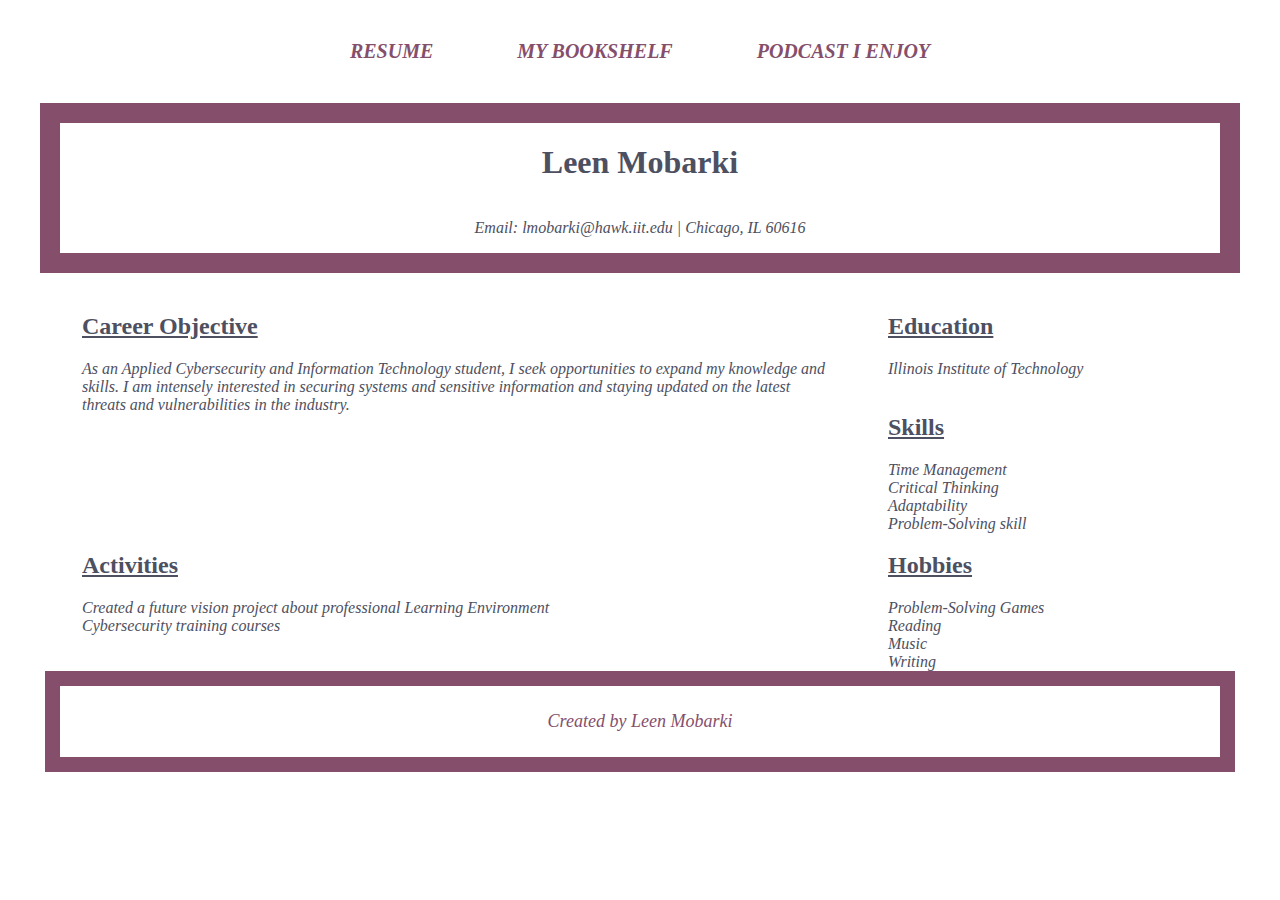
<file: index.html>
<!DOCTYPE html>
<html lang="en">
  <head>
    <meta charset="UTF-8">
    <link rel="stylesheet" type="text/css" href="css/normalize.css">
    <link rel="stylesheet" href="css/style.css">
    <title>Resume</title>
  </head>
  <body>
    <div id="page-wrapper">
      <header>	
        <nav> 
          <ul><!--Pages-->
            <li><a href="index.html">Resume</a></li>
            <li><a href="books.html">My Bookshelf</a></li>
            <li><a href="podcast.html">Podcast I Enjoy</a></li>
          </ul>
        </nav>
      </header>
    </div>
    <div id="name">
      <h1>Leen Mobarki</h1>
      <p>Email: lmobarki@hawk.iit.edu | Chicago, IL 60616</p>
    </div>
    <div id="Objective"> 
      <h2>Career Objective</h2>
      <p>As an Applied Cybersecurity and Information Technology student, I seek opportunities to expand my knowledge and skills. I am intensely interested in securing systems and sensitive information and staying updated on the latest threats and vulnerabilities in the industry.</p>
    </div>
    <div id="Education">
      <h2>Education</h2>
      <p>Illinois Institute of Technology</p>
    </div>
    <div id="Skills"> 
      <h2>Skills</h2>
      <ul>
        <li>Time Management</li>
        <li>Critical Thinking</li>
        <li>Adaptability</li>
        <li>Problem-Solving skill</li>			
      </ul>
    </div>
    <div id="Activities">
      <h2>Activities</h2>
      <ul>
        <li>Created a future vision project about professional Learning Environment</li>
        <li>Cybersecurity training courses</li>
      </ul>
    </div>
    <div id="Hobbies">
      <h2>Hobbies</h2>
      <ul>
        <li>Problem-Solving Games</li>
        <li>Reading</li>
        <li>Music</li>
        <li>Writing</li>			
      </ul>
    </div>
    <footer>
      <p>Created by Leen Mobarki</p>
    </footer>
  </body>
</html>
</file>
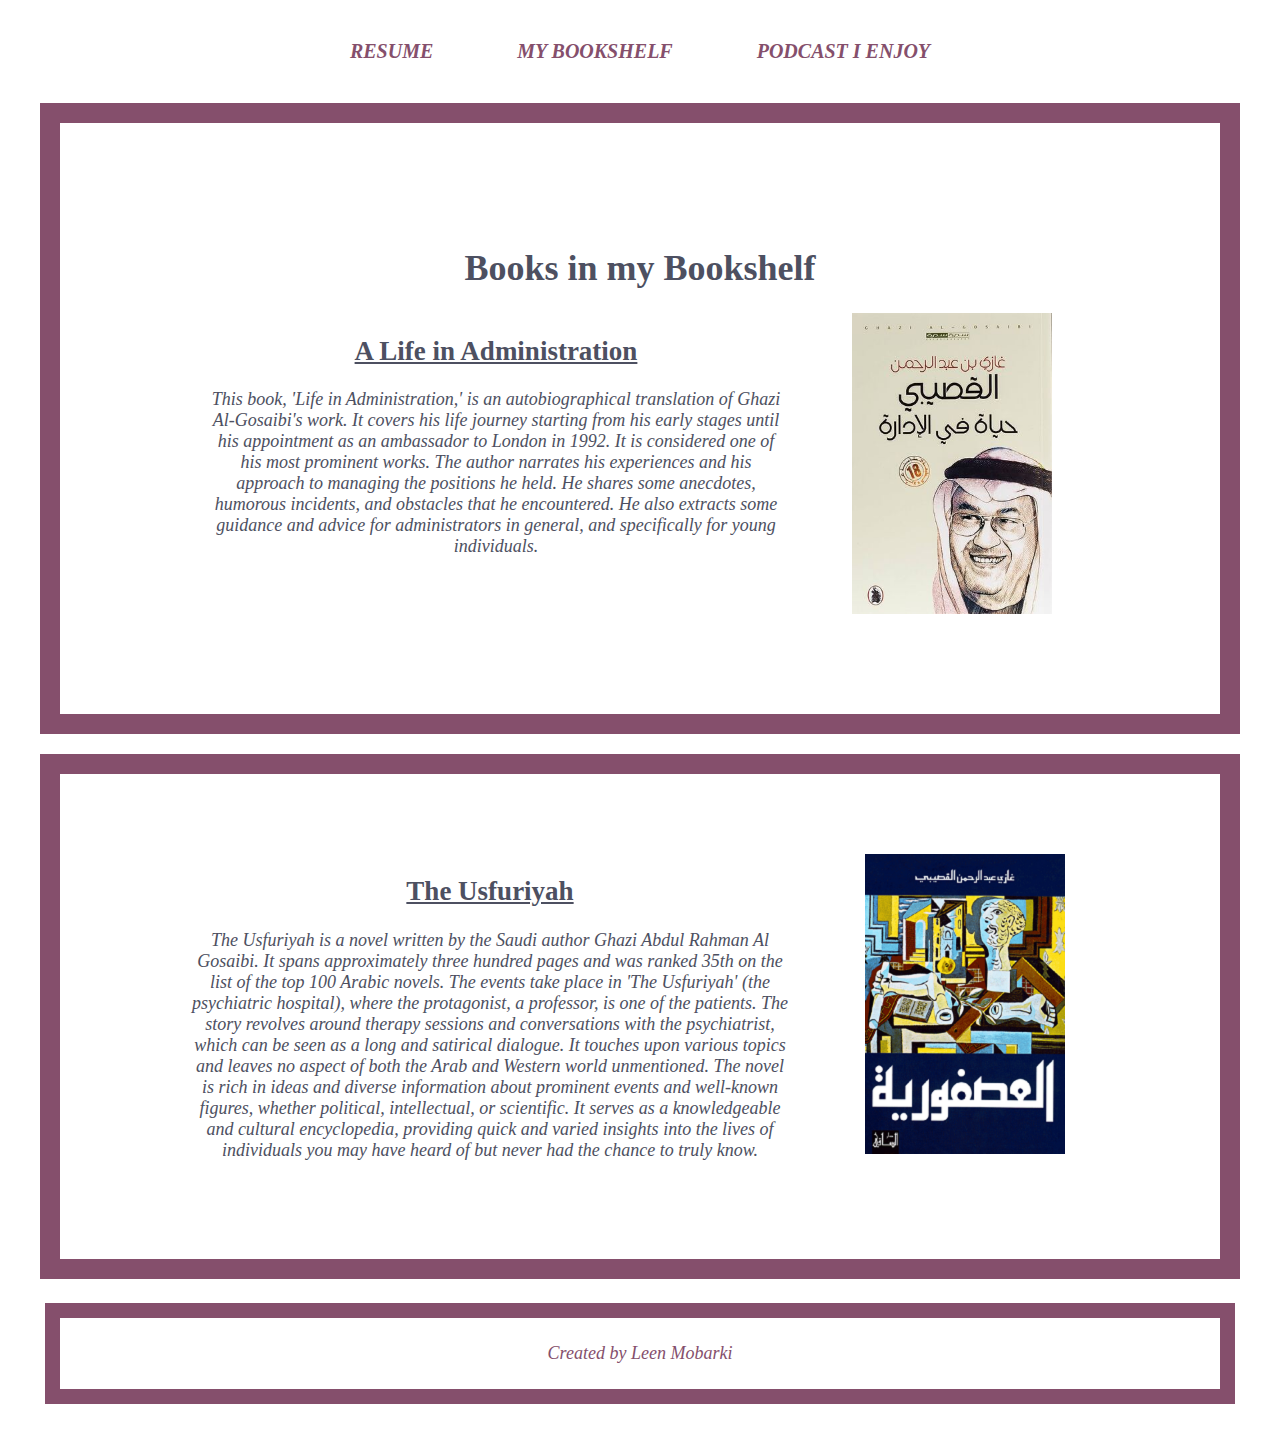
<file: books.html>
<!DOCTYPE html>
<html lang="en">
  <head>
    <meta charset="UTF-8">
    <link rel="stylesheet" type="text/css" href="css/normalize.css">
    <link rel="stylesheet" href="css/style.css">
    <title>My Bookshelf</title>
  </head>
  <body>
    <header>
      <nav>
        <ul><!--pages-->
          <li><a href="index.html">Resume</a></li>
          <li><a href="books.html">My Bookshelf</a></li>
          <li><a href="podcast.html">Podcast I Enjoy</a></li>
        </ul>
      </nav>
    </header>
    <section class="section">
      <div id="boks">
        <h1>Books in my Bookshelf</h1>
        <div id="A_Administration">
          <div id="box">
            <h2>A Life in Administration</h2>
            <p>This book, 'Life in Administration,' is an autobiographical translation of Ghazi Al-Gosaibi's work. It covers his life journey starting from his early stages until his appointment as an ambassador to London in 1992. It is considered one of his most prominent works. The author narrates his experiences and his approach to managing the positions he held. He shares some anecdotes, humorous incidents, and obstacles that he encountered. He also extracts some guidance and advice for administrators in general, and specifically for young individuals.</p>
          </div>
          <div id="boxright">
            <img src="images/alifeinadministration.jpg" alt="The book cover of A Life in Administration by Ghazi Al-Gosaibi">
          </div>
        </div>
	  </div>
    </section>
      <section class="section">
        <div id="TheUsfuriya">
          <div id="box">
            <h2>The Usfuriyah</h2>
            <p>The Usfuriyah is a novel written by the Saudi author Ghazi Abdul Rahman Al Gosaibi. It spans approximately three hundred pages and was ranked 35th on the list of the top 100 Arabic novels. The events take place in 'The Usfuriyah' (the psychiatric hospital), where the protagonist, a professor, is one of the patients. The story revolves around therapy sessions and conversations with the psychiatrist, which can be seen as a long and satirical dialogue. It touches upon various topics and leaves no aspect of both the Arab and Western world unmentioned. The novel is rich in ideas and diverse information about prominent events and well-known figures, whether political, intellectual, or scientific. It serves as a knowledgeable and cultural encyclopedia, providing quick and varied insights into the lives of individuals you may have heard of but never had the chance to truly know.</p>
          </div>
          <div id="boxright">
            <img src="images/alasfuriyah.png" alt="Book cover of The Usfuriyah by Ghazi Al-Gosaibi">
          </div>
        </div>
    </section>
    <footer>
      <p>Created by Leen Mobarki</p>
    </footer>
  </body>
</html>
</file>
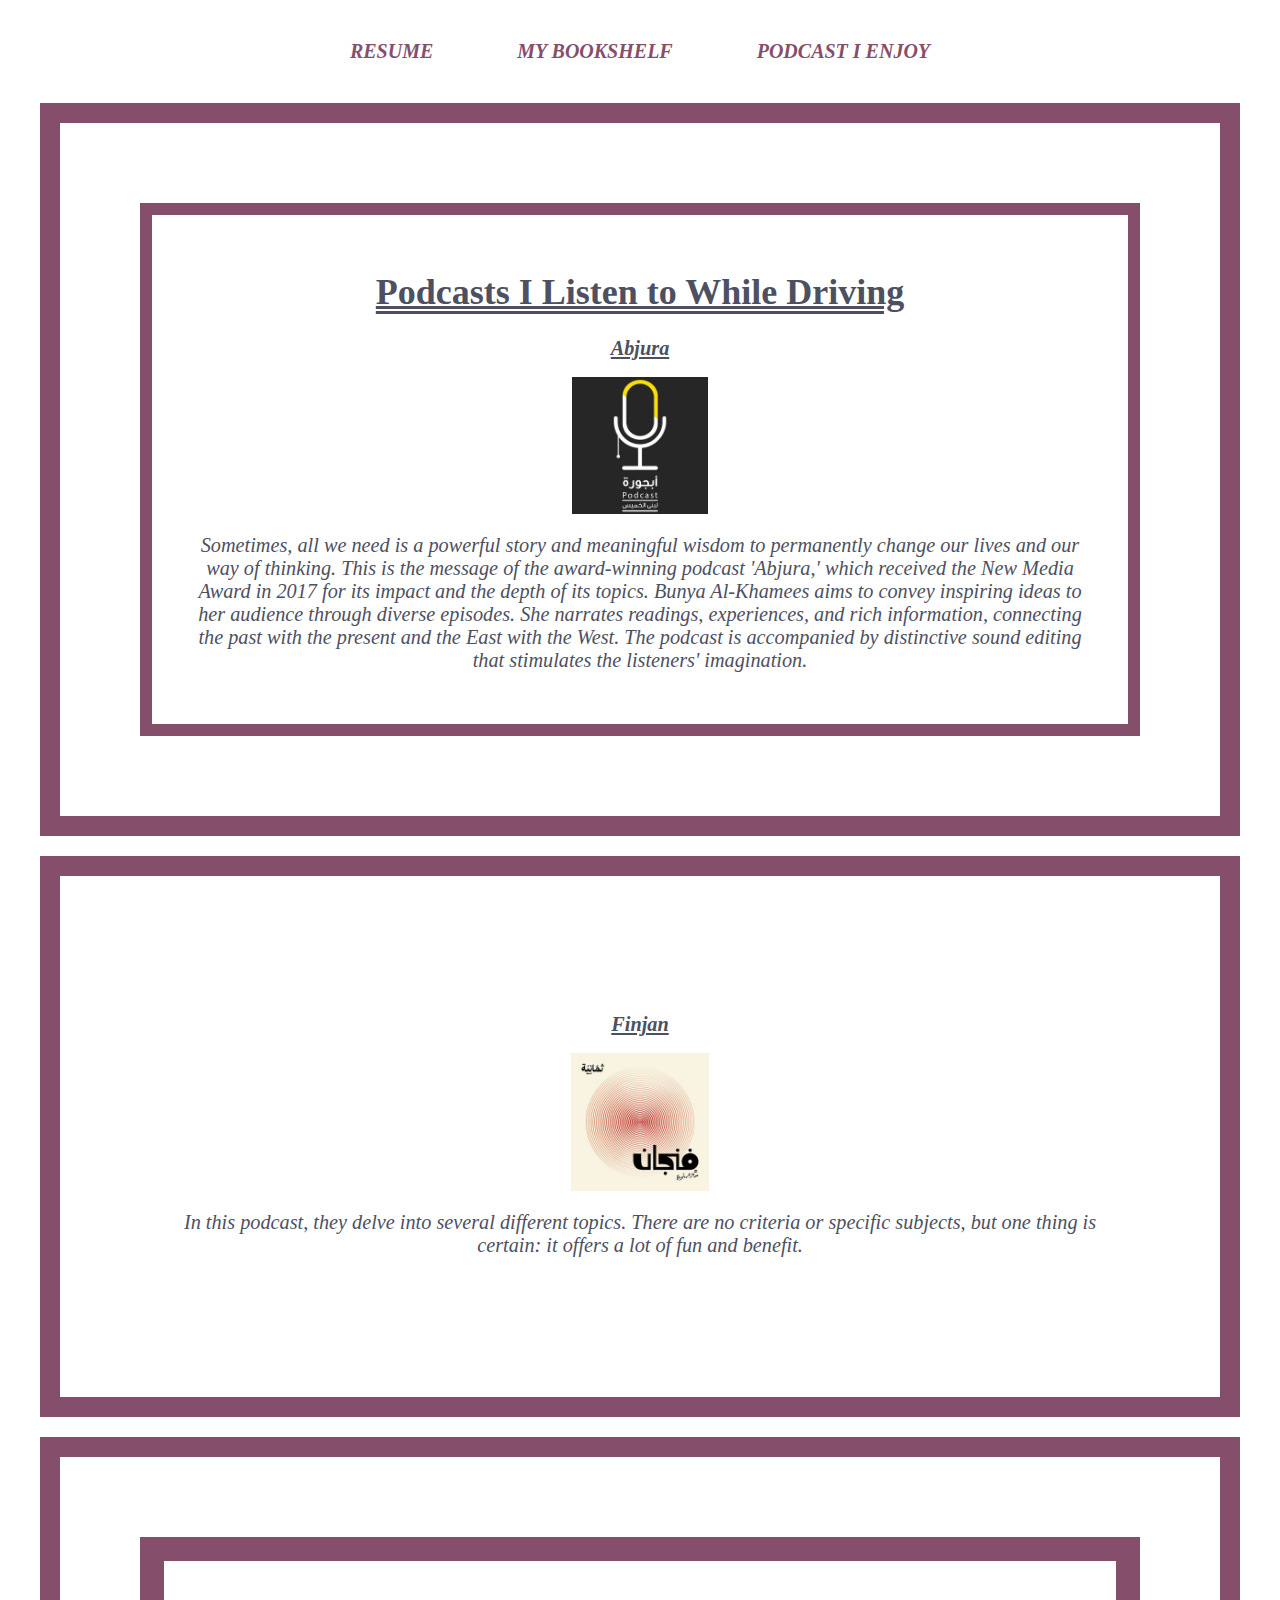
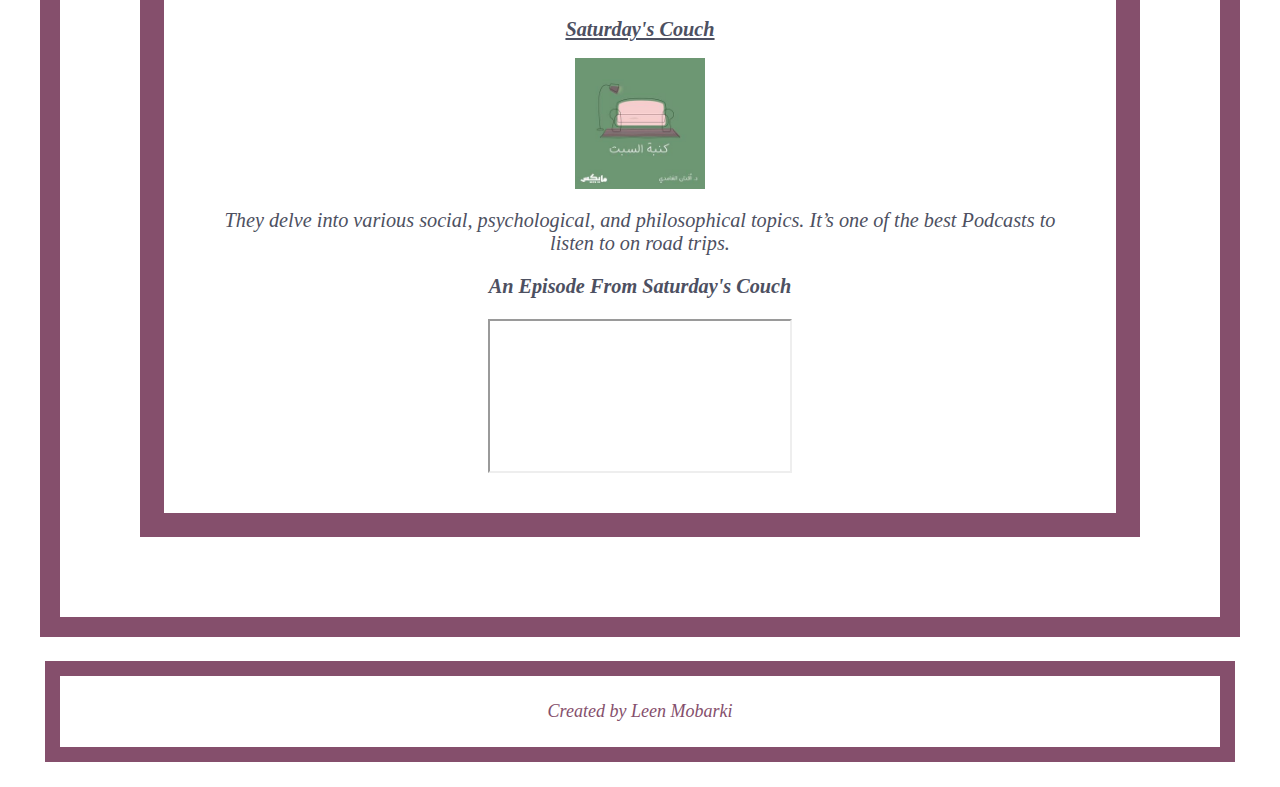
<file: podcast.html>
<!DOCTYPE html>
<html lang="en">
  <head>
    <meta charset="UTF-8">
    <link rel="stylesheet" type="text/css" href="css/normalize.css">
    <link rel="stylesheet" href="css/style.css">
    <title>Podcast I Enjoy</title>
  </head>
  <body>
    <header>
      <nav>
        <ul>
          <li><a href="index.html">Resume</a></li>
          <li><a href="books.html">My Bookshelf</a></li>
          <li><a href="podcast.html">Podcast I Enjoy</a></li>
        </ul>
      </nav>
    </header>
    <section class="section">
      <div id="Abjura">
        <h1>Podcasts I Listen to While Driving</h1>
        <h2>Abjura</h2>
        <img src="images/abjura.jpg" alt="Abjura podcast cover">
        <p>Sometimes, all we need is a powerful story and meaningful wisdom to permanently change our lives and our way of thinking. This is the message of the award-winning podcast 'Abjura,' which received the New Media Award in 2017 for its impact and the depth of its topics. Bunya Al-Khamees aims to convey inspiring ideas to her audience through diverse episodes. She narrates readings, experiences, and rich information, connecting the past with the present and the East with the West. The podcast is accompanied by distinctive sound editing that stimulates the listeners' imagination.</p>
      </div>
    </section>
    <section class="section">
      <div id="Finjan">
        <h2>Finjan</h2>
        <img src="images/finjan.jpg" alt="Finjan podcast cover">
        <p>In this podcast, they delve into several different topics. There are no criteria or specific subjects, but one thing is certain: it offers a lot of fun and benefit.</p>
      </div>
    </section>
    <section class="section">
      <div id="SaturdayCouch">
        <h2>Saturday's Couch</h2>
        <img src="images/kana.jpg" alt="Kana podcast cover">
        <p>They delve into various social, psychological, and philosophical topics. It’s one of the best Podcasts to listen to on road trips.</p>
        <h3>An Episode From Saturday's Couch </h3>
        <iframe src="https://www.youtube.com/embed/sJwPIza69lA?list=PLdDw-NyVFhQOyj3rzoZvDPaqzX7zASuhp" title="بهجة | #كنبة_السبت مع د.أفنان الغامدي" allow="accelerometer; autoplay; clipboard-write; encrypted-media; gyroscope; picture-in-picture; web-share" allowfullscreen></iframe>
      </div>
    </section>

    <footer>
      <p>Created by Leen Mobarki</p>
    </footer>
  </body>
</html>
</file>
<file: css/style.css>
body {
  background-color: #ffffff;
  color: #854f6c;
  margin: 20px;
}

nav {
  background-color: #ffffff;
  text-align: center;
}

nav ul {
  list-style-type: none;
  margin: 0;
  padding: 20px 40px;
}

nav ul li {
  display: inline;
}

nav ul li a {
  padding: 20px 40px;
  font-size: 20px;
  color: #854f6c;
  text-decoration: none;
  font-weight: bold;
  text-transform: uppercase;
  font-family: Aprial, sane-serif;
}

nav ul li a:hover {
  background-color: #d4a3c4;
  color: #000;
}

#name,#Objective,#Education,#Skills,#Activities,#Hobbies,#boks,.section,#Abjura,#Finjan,#SaturdayCouch {
  margin: 20px;
}

#Abjura,#Finjan,#SaturdayCouch {
  padding: 20px;
}

#name {
  display: flex;
  flex-direction: column;
  border: 20px solid;
  justify-content: center;
  align-items: center;
  color: #854f6c;
  font-family: Aprial, sane-serif;
}

h1 {
  color: #4d5061;
  font-family: Aprial, sane-serif;
}

li {
  color: #4d5061;
  font-family: Aprial, sane-serif;
}

ul, li {
  list-style: none;
  padding: 0;
  margin: 0;
}

#Objective,#Activities {
  float: left;
  width: 60%;
  margin: 0 5%;
}

h2 {
  text-decoration-line: underline;
  color: #4d5061;
  font-family: Aprial, sane-serif;
}

p {
  color: #4d5061;
  font-family: Aprial, sane-serif;
  font-style: italic;
}
#Education,#Skills,#Hobbies {
  float: left;
  width: 25%;
  margin: 0 5% 0 0;
}

ul {
  list-style-type: none;
  font-style: italic;
  font-family: Aprial, sane-serif;
}

#boks {
  display: flex;
  flex-direction: column;
  justify-content: center;
  align-items: center;
  color: #4d5061;
  font-family: Aprial, sane-serif;
}

.section {
  display: flex;
  justify-content: center;
  align-items: center;
  text-align: center;
  font-family: Arial, sans-serif;
  padding: 80px;
  border: 20px solid;
  font-size: 18px;
}

#box {
  float: left;
  width: 60%;
  margin: 0 5%;
}

#boxright {
  float: left;
  width: 25%;
  margin: 0 5% 0 0;
}

#Abjura {
  display: block;
  margin: 0px;
  padding: 2rem;
  border: 0.75rem solid;
}

#Abjura h1 {
  text-decoration-line: underline;
  text-decoration-style: double;
  color: #4d5061;
  font-family: Aprial, sane-serif;
}

#Abjura h2,#Abjura p {
  font-size: 1.1250em;
  font-style: italic;
  display: flex;
  flex-direction: column;
  justify-content: center;
  align-items: center;
  color: #4d5061;
  font-family: Aprial, sane-serif;
}

#Finjan {
  display: block;
  margin: 0px;
  padding: 4%;
  border: 0px;
}

#Finjan h2,#Finjan p {
  font-size: 1.1250em;
  font-style: italic;
  display: flex;
  flex-direction: column;
  justify-content: center;
  align-items: center;
  color: #4d5061;
  font-family: Aprial, sane-serif;
}

#SaturdayCouch {
  display: block;
  margin: 0;
  padding: 4%;
  border: 0;
  border: 1.5rem solid;
}

#SaturdayCouch h2,#SaturdayCouch p {
  font-size: 1.1250em;
  font-style: italic;
  display: flex;
  flex-direction: column;
  justify-content: center;
  align-items: center;
  color: #4d5061;
  font-family: Aprial, sane-serif;
}

img {
  width: 15%;
  display: block;
  margin: 0 auto;
}
#A_Administration img, #TheUsfuriya img{
	width: 200px;
  display: block;
  margin: 0 auto;
}

h3 {
  font-size: 1.1250em;
  font-style: italic;
  display: flex;
  flex-direction: column;
  justify-content: center;
  align-items: center;
  color: #4d5061;
  font-family: Aprial, sane-serif;
}

iframe {
  position: relative;
  display: block;
  margin: 0 auto;
}

footer p {
  display: flex; 
  justify-content: center; 
  align-items: center; 
  clear: both;
  background: #ffffff;
  font-size: 1.1250em;
  padding: 2%;
  color: #854f6c;
  font-family: Aprial, sane-serif;
  border: 15px solid;
  margin: 2% ;
}
</file>
